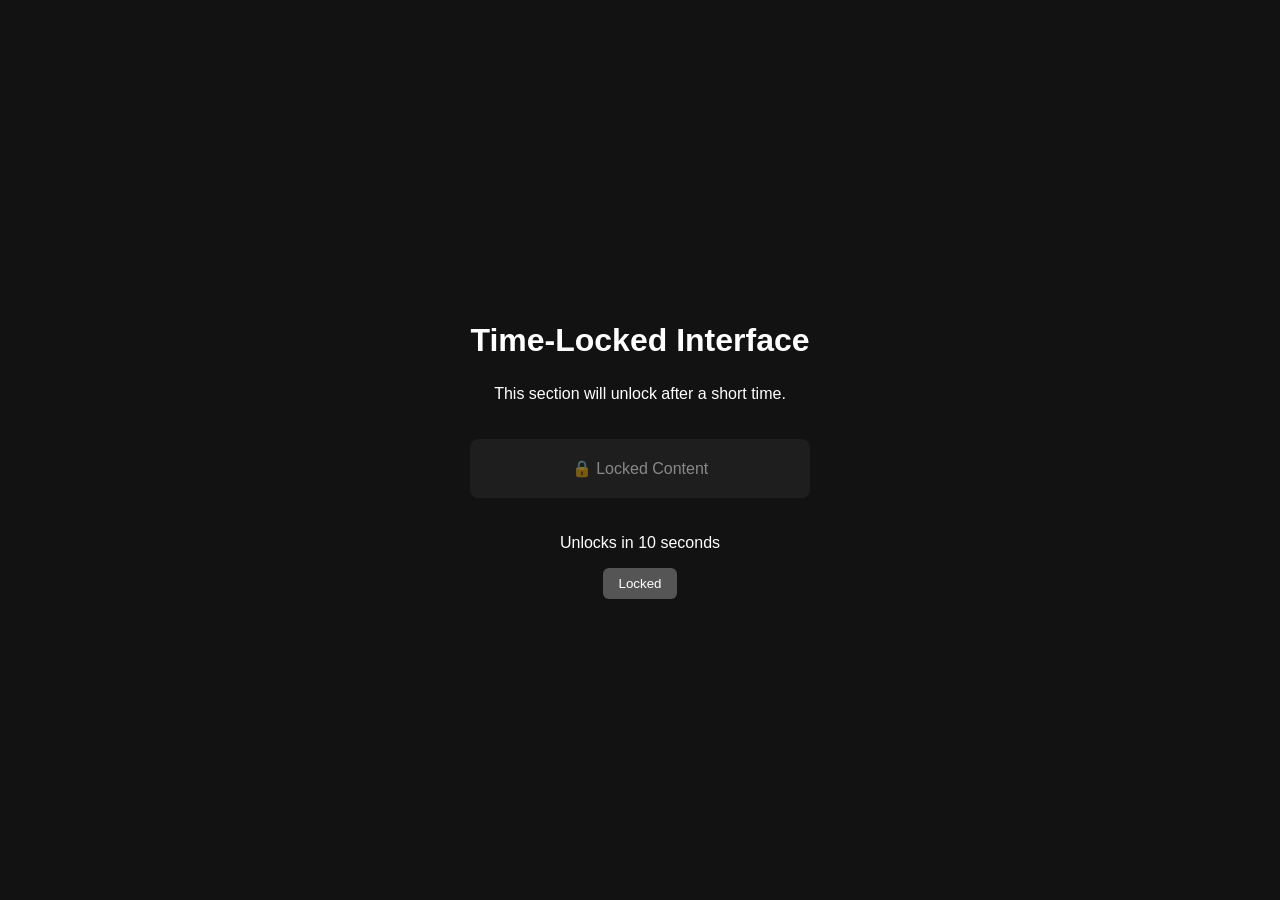
<file: time-locked-interface/index.html>
<!DOCTYPE html>
<html lang="en">
<head>
  <meta charset="UTF-8" />
  <meta name="viewport" content="width=device-width, initial-scale=1.0" />
  <title>Time-Locked Interface</title>
  <link rel="stylesheet" href="style.css" />
</head>
<body>

  <h1>Time-Locked Interface</h1>
  <p>This section will unlock after a short time.</p>

  <div id="locked-section">
    🔒 Locked Content
  </div>

  <p id="timer">Unlocks in 10 seconds</p>

  <button disabled>Locked</button>
<script src="script.js"></script>
</body>
</html>
</file>
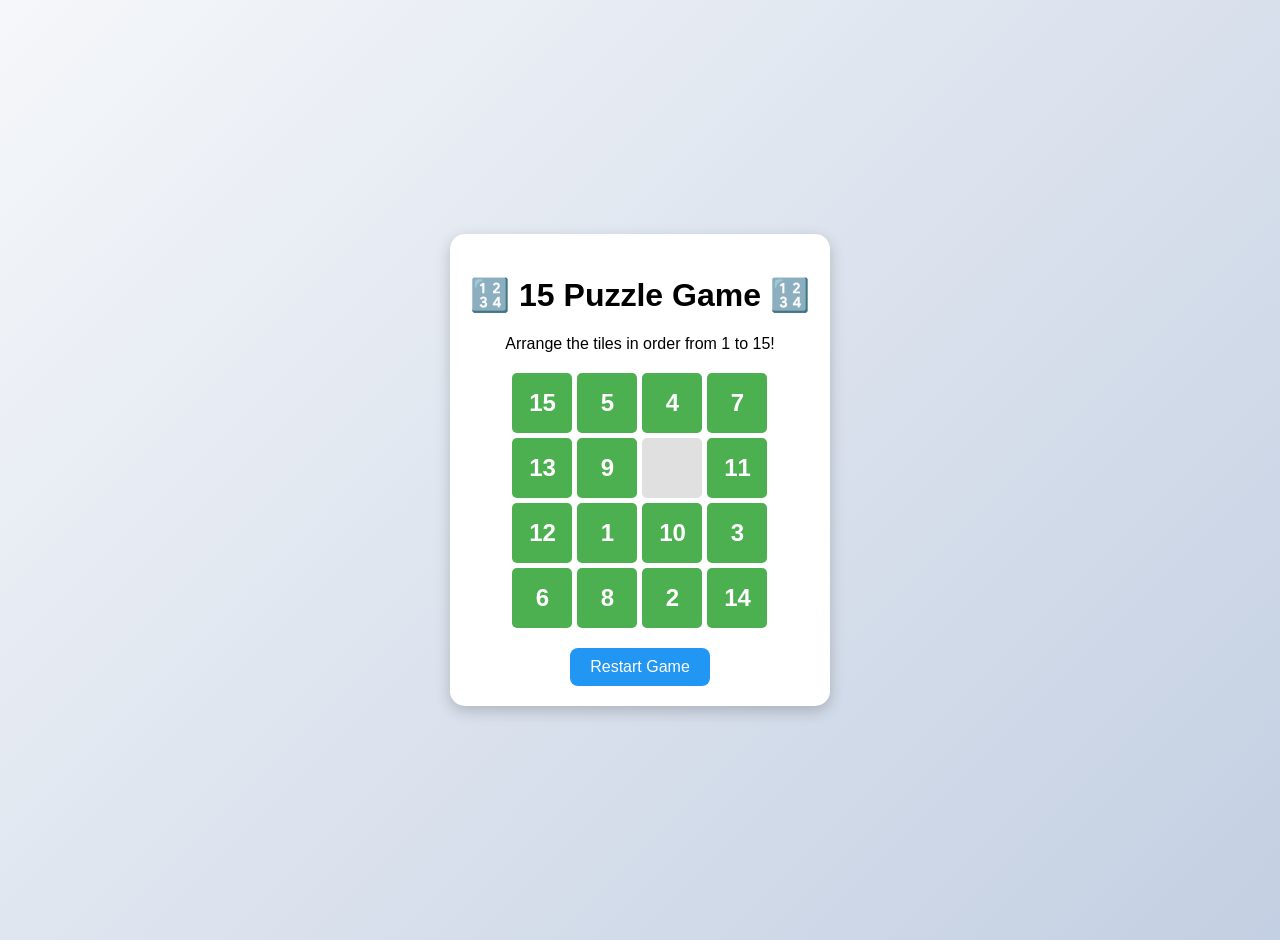
<file: projects/15 Sliding Puzzle/index.html>
<!DOCTYPE html>
<html lang="en">
<head>
  <meta charset="UTF-8">
  <meta name="viewport" content="width=device-width, initial-scale=1.0">
  <title>15 Puzzle Game</title>
  <link rel="stylesheet" href="style.css">
</head>
<body>
  <div class="container">
    <h1>🔢 15 Puzzle Game 🔢</h1>
    <p>Arrange the tiles in order from 1 to 15!</p>
    <div id="puzzle" class="puzzle"></div>
    <h2 id="message"></h2>
    <button id="restart">Restart Game</button>
  </div>

  <script src="script.js"></script>
</body>
</html>
</file>
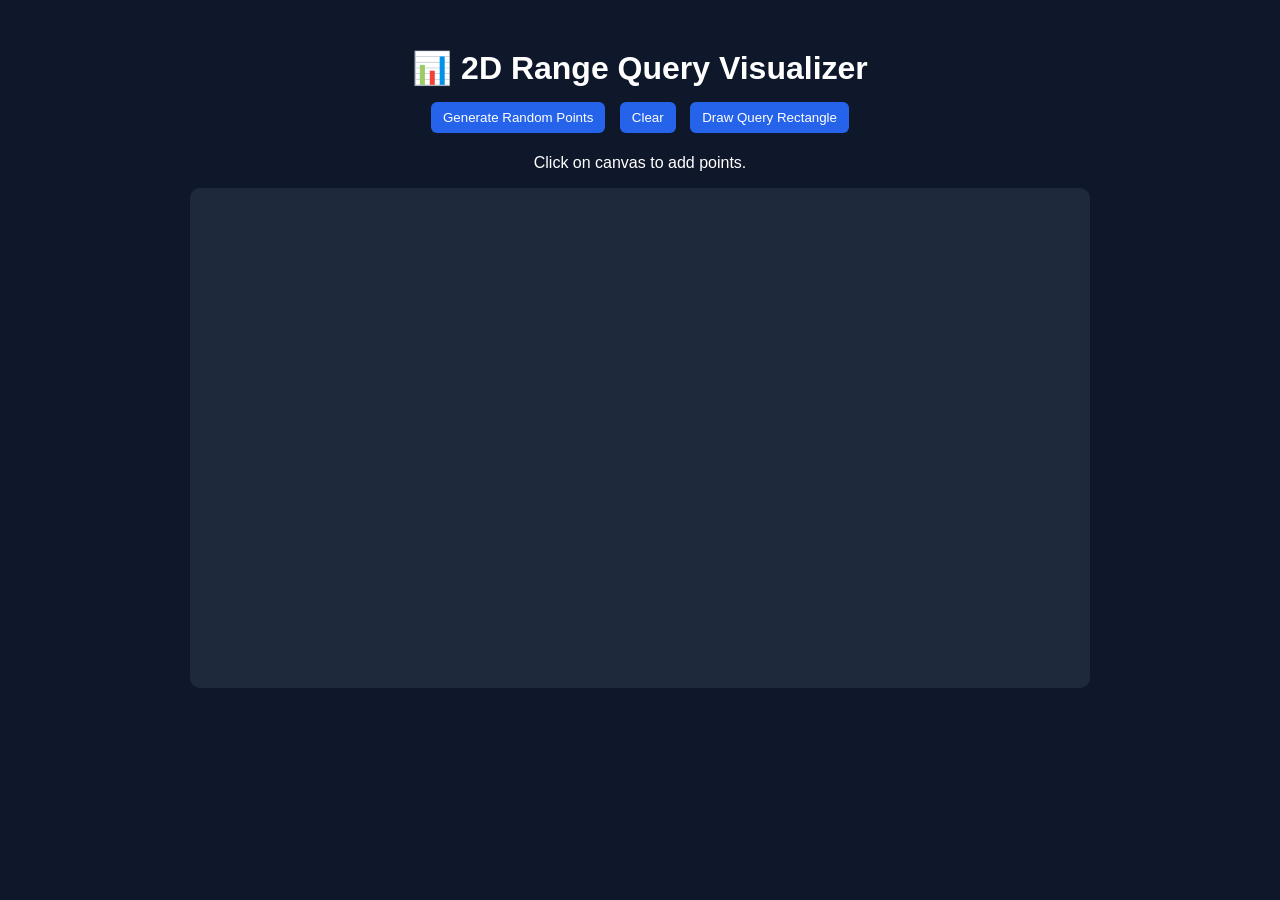
<file: projects/2DRangeQuery/index.html>
<!DOCTYPE html>
<html lang="en">
<head>
    <meta charset="UTF-8">
    <title>2D Range Query Visualizer</title>
    <link rel="stylesheet" href="style.css">
</head>
<body>

<h1>📊 2D Range Query Visualizer</h1>

<div class="controls">
    <button onclick="generateRandomPoints()">Generate Random Points</button>
    <button onclick="clearCanvas()">Clear</button>
    <button onclick="toggleDrawMode()">Draw Query Rectangle</button>
</div>

<p id="output">Click on canvas to add points.</p>

<canvas id="canvas" width="900" height="500"></canvas>

<script src="script.js"></script>
</body>
</html>
</file>
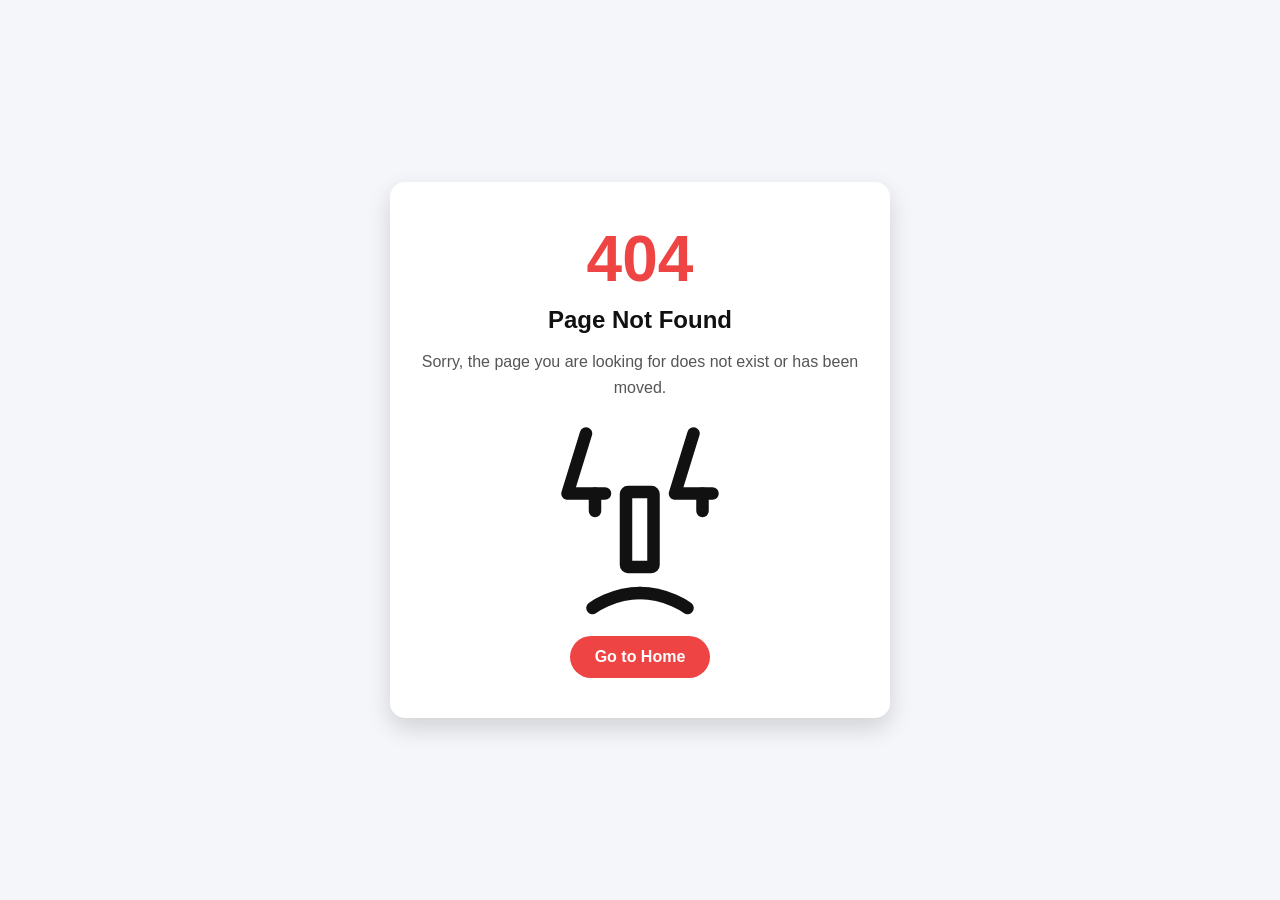
<file: projects/404-page/index.html>
<!DOCTYPE html>
<html lang="en">
<head>
<meta charset="UTF-8">
<meta name="viewport" content="width=device-width, initial-scale=1.0">

<title>404 | Page Not Found</title>

<style>

* {
  margin: 0;
  padding: 0;
  box-sizing: border-box;
  font-family: Arial, sans-serif;
}

:root {
  --light: #f4f6f9;
  --dark: #0f172a;
  --red: #ef4444;
}

body {
  background: var(--light);
  color: #111;
  display: flex;
  align-items: center;
  justify-content: center;
  min-height: 100vh;
}

/* Container */
.container {
  background: white;
  padding: 40px 30px;
  max-width: 500px;
  width: 90%;
  text-align: center;
  border-radius: 15px;
  box-shadow: 0 10px 25px rgba(0,0,0,0.15);
}

/* Heading */
h1 {
  font-size: 64px;
  color: var(--red);
}

h2 {
  margin: 10px 0;
}

p {
  color: #555;
  margin: 15px 0 25px;
  line-height: 1.6;
}

/* Button */
.home-btn {
  display: inline-block;
  text-decoration: none;
  background: var(--red);
  color: white;
  padding: 12px 25px;
  border-radius: 30px;
  font-weight: bold;
  transition: 0.3s;
}

.home-btn:hover {
  background: #dc2626;
}

/* SVG Face */
.face {
  width: 160px;
  margin: 20px auto;
  display: block;
}

.face__eyes,
.face__eye-lid,
.face__mouth-left,
.face__mouth-right,
.face__nose,
.face__pupil {
  animation: eyes 1s 0.3s cubic-bezier(0.65, 0, 0.35, 1) forwards;
}

.face__eye-lid,
.face__pupil {
  animation-duration: 4s;
  animation-delay: 1.3s;
  animation-iteration-count: infinite;
}

.face__eye-lid { animation-name: eye-lid; }
.face__mouth-left { animation-name: mouth-left; }
.face__mouth-right { animation-name: mouth-right; }
.face__nose { animation-name: nose; }
.face__pupil { animation-name: pupil; }

/* Animations */

@keyframes eye-lid {
  0%,40%,45%,100% { transform: translateY(0); }
  42.5% { transform: translateY(17px); }
}

@keyframes eyes {
  from { transform: translateY(110px); }
  to { transform: translateY(15px); }
}

@keyframes pupil {
  0%,40%,45%,100% { transform: translate(0,0); }
  25%,75% { transform: translate(-30px,0); }
  42.5% { transform: translate(0,17px); }
}

@keyframes mouth-left {
  from,50% { stroke-dashoffset: -102; }
  to { stroke-dashoffset: 0; }
}

@keyframes mouth-right {
  from,50% { stroke-dashoffset: 102; }
  to { stroke-dashoffset: 0; }
}

@keyframes nose {
  from { transform: translateY(0); }
  to { transform: translateY(20px); }
}

/* Responsive */
@media (max-width: 480px) {

  h1 {
    font-size: 48px;
  }

  .container {
    padding: 30px 20px;
  }
}

</style>
</head>

<body>

<div class="container">

  <h1>404</h1>
  <h2>Page Not Found</h2>

  <p>
    Sorry, the page you are looking for does not exist or has been moved.
  </p>

  <!-- Animated Face -->
  <svg class="face" viewBox="0 0 320 380" fill="none"
       stroke="#111" stroke-width="25"
       stroke-linecap="round" stroke-linejoin="round">

    <g class="face__eyes" transform="translate(0,112)">
      <g transform="translate(15,0)">
        <polyline class="face__eye-lid" points="37,0 0,120 75,120"/>
        <polyline class="face__pupil" points="55,120 55,155"/>
      </g>

      <g transform="translate(230,0)">
        <polyline class="face__eye-lid" points="37,0 0,120 75,120"/>
        <polyline class="face__pupil" points="55,120 55,155"/>
      </g>
    </g>

    <rect class="face__nose"
          rx="4" ry="4"
          x="132" y="112"
          width="55" height="150"/>

    <g transform="translate(65,334)" stroke-dasharray="102 102">

      <path class="face__mouth-left"
            d="M0 30 C0 30 40 0 95 0"/>

      <path class="face__mouth-right"
            d="M95 0 C150 0 190 30 190 30"/>

    </g>

  </svg>

  <a href="/" class="home-btn">Go to Home</a>

</div>

</body>
</html>
</file>
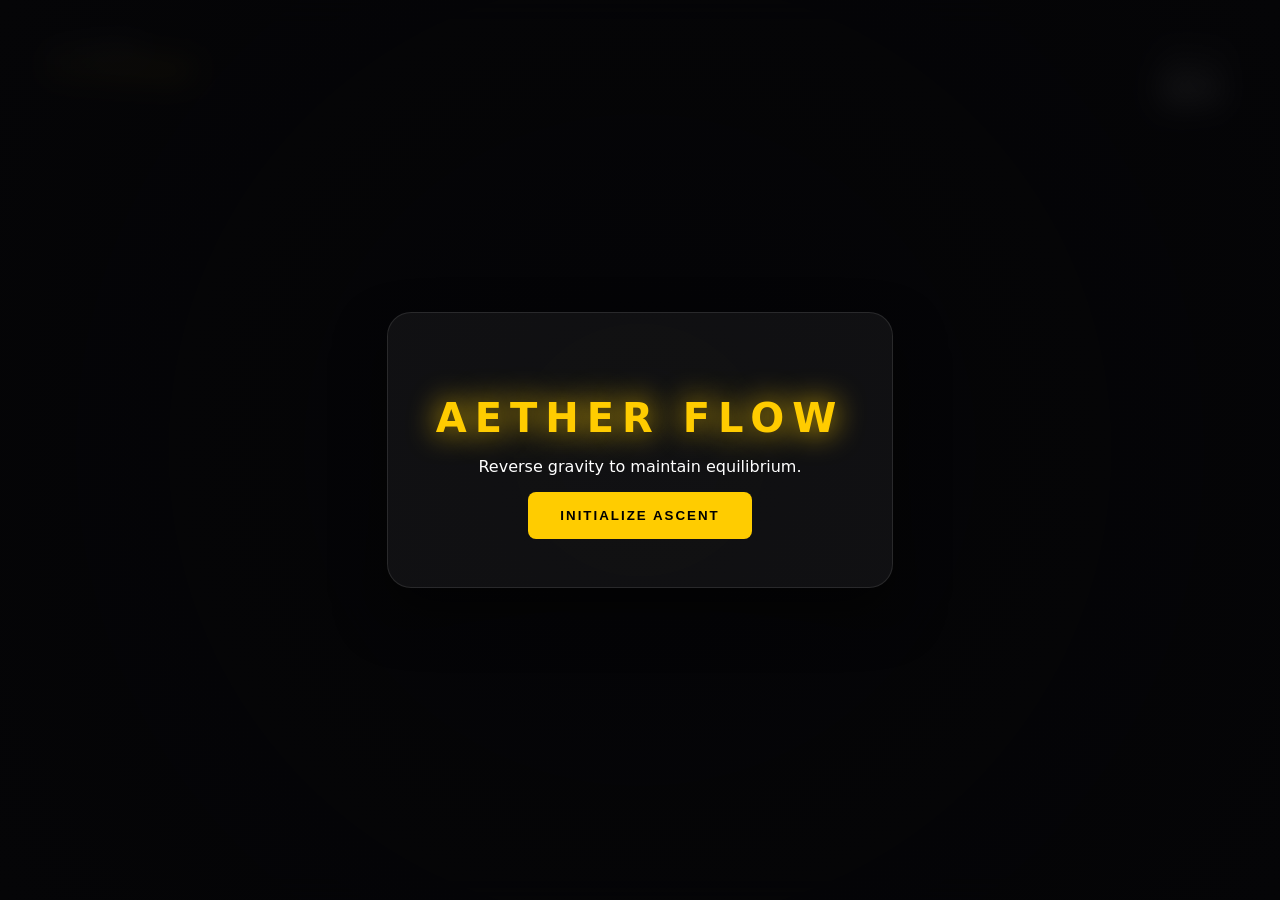
<file: projects/Aether Flow/index.html>
<!DOCTYPE html>
<html lang="en">

<head>
  <meta charset="UTF-8">
  <meta name="viewport" content="width=device-width, initial-scale=1.0">
  <title>Aether Flow | Premium</title>
  <link rel="stylesheet" href="style.css">
</head>

<body>
  <div id="app">
    <div class="hud">
      <div class="stat-box">
        <span class="label">RESONANCE</span>
        <div class="bar-container">
          <div id="energy-bar"></div>
        </div>
      </div>
      <div class="score-display">
        <small>ASCENSION</small>
        <h1 id="score">00</h1>
      </div>
    </div>

    <canvas id="gameCanvas"></canvas>

    <div id="overlay" class="active">
      <div class="glass-card">
        <h2 class="glow-text">AETHER FLOW</h2>
        <p>Reverse gravity to maintain equilibrium.</p>
        <button id="start-btn">INITIALIZE ASCENT</button>
      </div>
    </div>
  </div>
  <script src="theme.js"></script>
  <script src="script.js"></script>
</body>

</html>
</file>
<file: time-locked-interface/style.css>
body {
  margin: 0;
  font-family: Arial, sans-serif;
  background: #121212;
  color: #ffffff;
  display: flex;
  flex-direction: column;
  align-items: center;
  justify-content: center;
  height: 100vh;
}

h1 {
  margin-bottom: 10px;
}

#locked-section {
  width: 300px;
  padding: 20px;
  margin: 20px 0;
  text-align: center;
  border-radius: 8px;
  background: #2a2a2a;
  opacity: 0.5;
  transition: all 0.3s ease;
}

#locked-section.unlocked {
  background: #1e7f43;
  opacity: 1;
}

button {
  padding: 8px 16px;
  border: none;
  border-radius: 6px;
  cursor: not-allowed;
  background: #555;
  color: #fff;
}

button.active {
  background: #4caf50;
  cursor: pointer;
}
</file>
<file: projects/15 Sliding Puzzle/style.css>
body {
  font-family: Arial, sans-serif;
  text-align: center;
  background: #f0f8ff;
  padding: 20px;
  margin: 0;
  min-height: 100vh;
  display: flex;
  justify-content: center;   /* Horizontal center */
  align-items: center;       /* Vertical center */
  font-family: Arial, sans-serif;
  background: linear-gradient(135deg, #f5f7fa, #c3cfe2);
}

.container {
  max-width: 400px;
  margin: auto;
  background: white;
  padding: 20px;
  border-radius: 15px;
  box-shadow: 0 5px 15px rgba(0,0,0,0.2);
}

.puzzle {
  display: grid;
  grid-template-columns: repeat(4, 60px);
  grid-gap: 5px;
  justify-content: center;
  margin: 20px 0;
}

.tile {
  width: 60px;
  height: 60px;
  background: #4CAF50;
  color: white;
  display: flex;
  justify-content: center;
  align-items: center;
  font-weight: bold;
  font-size: 1.5rem;
  border-radius: 5px;
  cursor: pointer;
  user-select: none;
  transition: all 0.2s ease;
}

.tile.empty {
  background: #e0e0e0;
  cursor: default;
}

button {
  padding: 10px 20px;
  font-size: 16px;
  border: none;
  border-radius: 8px;
  background-color: #2196F3;
  color: white;
  cursor: pointer;
}

button:hover {
  background-color: #1976D2;
}

h2 {
  margin: 10px 0;
}

/* Mobile responsiveness */
@media (max-width: 400px) {
  .puzzle {
    grid-template-columns: repeat(4, 40px);
    grid-gap: 4px;
  }
  .tile {
    width: 40px;
    height: 40px;
    font-size: 1rem;
  }
}
</file>
<file: projects/2DRangeQuery/style.css>
body {
    font-family: Arial, sans-serif;
    background: #0f172a;
    color: white;
    text-align: center;
    padding: 20px;
}

h1 {
    margin-bottom: 10px;
}

.controls {
    margin-bottom: 15px;
}

button {
    padding: 8px 12px;
    margin: 5px;
    border-radius: 6px;
    border: none;
    cursor: pointer;
    background: #2563eb;
    color: white;
    transition: 0.3s;
}

button:hover {
    background: #1d4ed8;
}

canvas {
    background: #1e293b;
    border-radius: 10px;
    cursor: crosshair;
}
</file>
<file: projects/Aether Flow/style.css>
:root {
  --gold: #ffcc00;
  --dark: #050507;
  --glass: rgba(255, 255, 255, 0.05);
}

body,
html {
  margin: 0;
  padding: 0;
  background: var(--dark);
  overflow: hidden;
  font-family: "Inter", system-ui, sans-serif;
  color: white;
}

#app {
  position: relative;
  width: 100vw;
  height: 100vh;
  display: flex;
  align-items: center;
  justify-content: center;
}

.hud {
  position: absolute;
  top: 40px;
  left: 0;
  width: 100%;
  padding: 0 40px;
  display: flex;
  justify-content: space-between;
  pointer-events: none;
  z-index: 5;
  box-sizing: border-box;
}

.score-display h1 {
  font-size: 3rem;
  margin: 0;
  font-weight: 800;
  letter-spacing: -2px;
}

.bar-container {
  width: 150px;
  height: 4px;
  background: rgba(255, 255, 255, 0.1);
  margin-top: 8px;
  border-radius: 2px;
}
#energy-bar {
  width: 100%;
  height: 100%;
  background: var(--gold);
  box-shadow: 0 0 15px var(--gold);
  transition: width 0.3s cubic-bezier(0.4, 0, 0.2, 1);
}

#overlay {
  position: absolute;
  inset: 0;
  display: flex;
  align-items: center;
  justify-content: center;
  background: radial-gradient(
    circle,
    rgba(5, 5, 7, 0.5) 0%,
    rgba(5, 5, 7, 1) 100%
  );
  backdrop-filter: blur(15px);
  transition: 0.8s all ease;
  z-index: 10;
}

#overlay.hidden {
  opacity: 0;
  pointer-events: none;
  transform: scale(1.1);
}

.glass-card {
  padding: 3rem;
  background: var(--glass);
  border: 1px solid rgba(255, 255, 255, 0.1);
  border-radius: 24px;
  text-align: center;
  box-shadow: 0 25px 50px rgba(0, 0, 0, 0.5);
}

.glow-text {
  font-size: 2.5rem;
  letter-spacing: 8px;
  color: var(--gold);
  text-shadow: 0 0 30px var(--gold);
  margin-bottom: 1rem;
}

button {
  background: var(--gold);
  border: none;
  padding: 16px 32px;
  font-weight: 700;
  letter-spacing: 2px;
  border-radius: 8px;
  cursor: pointer;
  transition: 0.3s;
}

button:hover {
  transform: translateY(-3px);
  box-shadow: 0 10px 20px rgba(255, 204, 0, 0.4);
}
</file>
